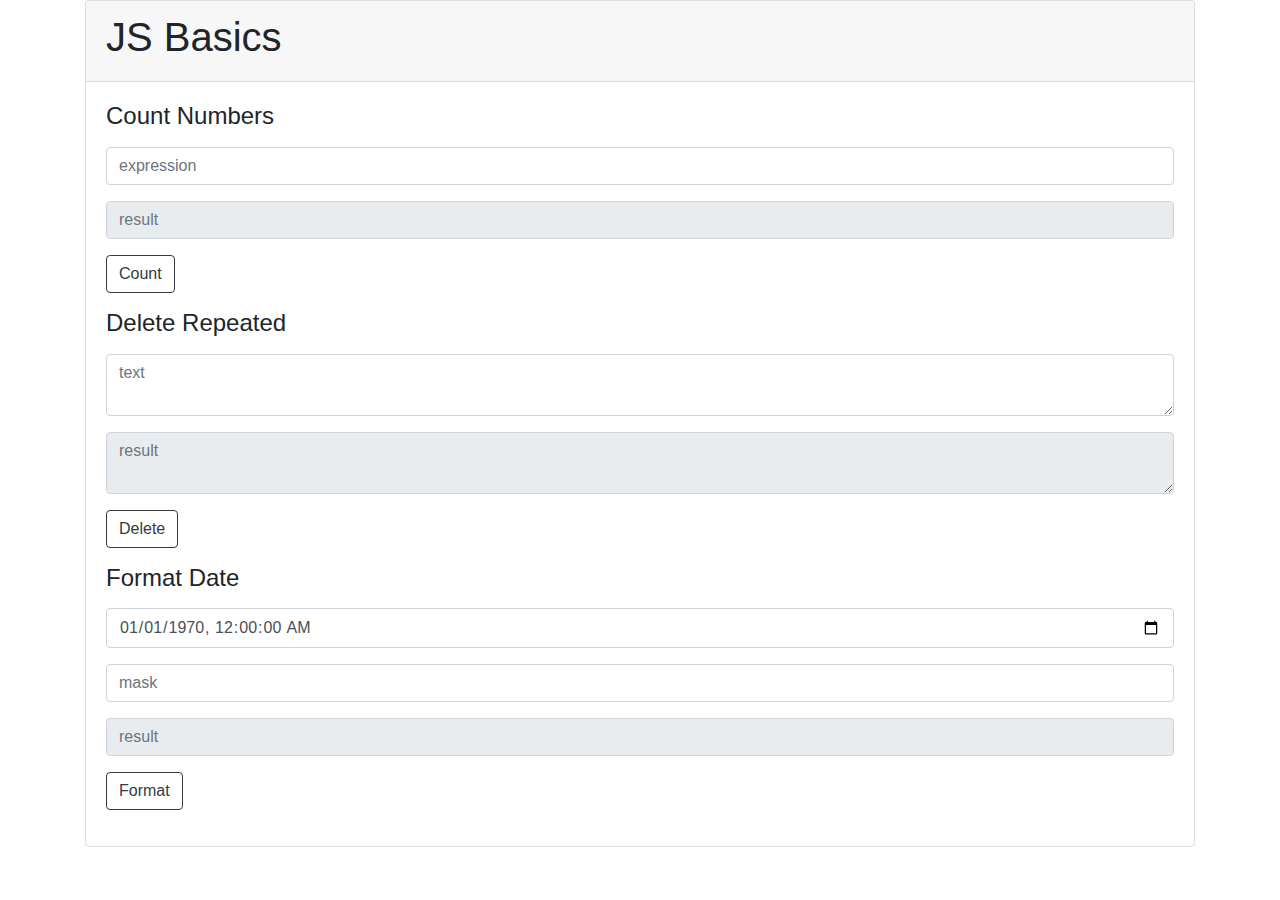
<file: FifthTask/index.html>
<!DOCTYPE html>
<html lang="en">
<head>
    <meta charset="UTF-8">

    <link rel="stylesheet" href="css/bootstrap.min.css">

    <title>JS task</title>
</head>
<body>
<div class="wrapper">
    <div class="content container">
        <div class="card">
            <div class="card-header">
                <h1>JS Basics</h1>
            </div>
            <div class="card-body">

                <form role="form">
                    <h4 class="mb-3">Count Numbers</h4>
                    <div class="form-group row">
                        <div class="col-12">
                            <input type="text" class="form-control" id="expression-input" placeholder="expression">
                        </div>
                    </div>
                    <div class="form-group row">
                        <div class="col-12">
                            <input type="text" class="form-control" id="expression-result" placeholder="result"
                                   readonly>
                        </div>
                    </div>
                    <div class="form-group">
                        <button type="button" class="btn btn-outline-dark" onclick="setExpressionResult()">Count
                        </button>
                    </div>
                </form>

                <form role="form">
                    <h4 class="mb-3">Delete Repeated</h4>
                    <div class="form-group row">
                        <div class="col-12">
                            <textarea type="text" class="form-control" id="text-input" placeholder="text"></textarea>
                        </div>
                    </div>
                    <div class="form-group row">
                        <div class="col-12">
                            <textarea type="text" class="form-control" id="delete-result" placeholder="result"
                                      readonly></textarea>
                        </div>
                    </div>
                    <div class="form-group">
                        <button type="button" class="btn btn-outline-dark" onclick="setDeleteResult()">Delete</button>
                    </div>
                </form>

                <form role="form">
                    <h4 class="mb-3">Format Date</h4>
                    <div class="form-group row">
                        <div class="col-12">
                            <input type="datetime-local" class="form-control" value="1970-01-01T00:00:00" step="1"
                                   id="datetime-local-input" title="date and time">
                        </div>
                    </div>
                    <div class="form-group row">
                        <div class="col-12">
                            <input type="text" class="form-control" id="mask-input" placeholder="mask">
                        </div>
                    </div>
                    <div class="form-group row">
                        <div class="col-12">
                            <input type="text" class="form-control" id="datetime-result" placeholder="result" readonly>
                        </div>
                    </div>
                    <div class="form-group">
                        <button type="button" class="btn btn-outline-dark" onclick="setFormatDateResult()">Format
                        </button>
                    </div>
                </form>
            </div>
        </div>
    </div>
</div>

<script src="js/parseExpression.js"></script>
<script src="js/deleteRepeatedSymbols.js"></script>
<script src="js/formatDate.js"></script>

<script src="https://code.jquery.com/jquery-3.3.1.slim.min.js"
        integrity="sha384-q8i/X+965DzO0rT7abK41JStQIAqVgRVzpbzo5smXKp4YfRvH+8abtTE1Pi6jizo" crossorigin="anonymous">
</script>
<script src="https://cdnjs.cloudflare.com/ajax/libs/popper.js/1.14.3/umd/popper.min.js"
        integrity="sha384-ZMP7rVo3mIykV+2+9J3UJ46jBk0WLaUAdn689aCwoqbBJiSnjAK/l8WvCWPIPm49" crossorigin="anonymous">
</script>
<script src="https://stackpath.bootstrapcdn.com/bootstrap/4.1.1/js/bootstrap.min.js"
        integrity="sha384-smHYKdLADwkXOn1EmN1qk/HfnUcbVRZyYmZ4qpPea6sjB/pTJ0euyQp0Mk8ck+5T" crossorigin="anonymous">
</script>
</body>
</html>
</file>
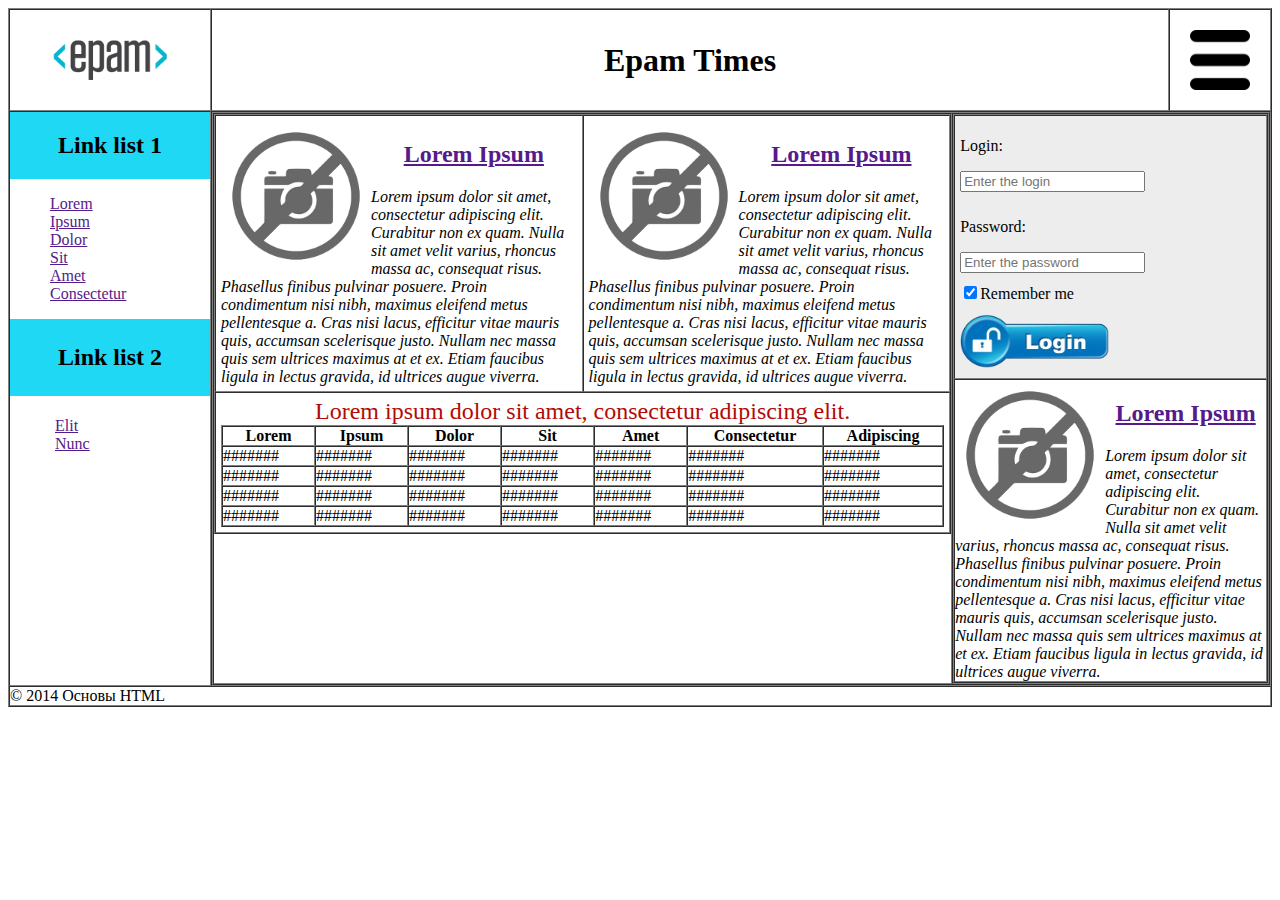
<file: FirstTask/index.html>
<!DOCTYPE html>
<html lang="en">
<head>
    <meta charset="UTF-8">
    <title>First Task</title>
</head>
<body>
<table border="1" width="100%" cellpadding="0" cellspacing="0">
    <!-- Top panel -->
    <tr>
        <td width="200">
            <a href="https://www.google.com" target="_blank">
                <img src="Resources/logo.png" width="200">
            </a>
        </td>
        <td>
            <h1 align="center">
                Epam Times
            </h1>
        </td>
        <td width="100" height="100">
            <p align="center">
                <img src="Resources/menu.png" height="60" align="center">
            </p>
        </td>
    </tr>

    <!-- Page -->
    <tr valign="top">
        <!-- Left panel -->
        <td>
            <table width="200" cellpadding="0" cellspacing="0">
                <tr>
                    <td bgcolor="#1fd8f4">
                        <h2 align="center">
                            Link list 1
                        </h2>
                    </td>
                </tr>
                <tr>
                    <td>
                        <dl>
                            <dd><a href="">Lorem</a></dd>
                            <dd><a href="">Ipsum</a></dd>
                            <dd><a href="">Dolor</a></dd>
                            <dd><a href="">Sit</a></dd>
                            <dd><a href="">Amet</a></dd>
                            <dd><a href="">Consectetur</a></dd>
                        </dl>
                    </td>
                </tr>
            </table>
            <table width="200" cellpadding="5" cellspacing="0">
                <tr>
                    <td bgcolor="#1fd8f4">
                        <h2 align="center">
                            Link list 2
                        </h2>
                    </td>
                </tr>
                <tr>
                    <td>
                        <dl>
                            <dd><a href="">Elit</a></dd>
                            <dd><a href="">Nunc</a></dd>
                        </dl>
                    </td>
                </tr>
            </table>
        </td>

        <!-- Center and right blocks -->
        <td colspan="2" height="100%">
            <table border="1" cellpadding="0" cellspacing="0" width="100%">
                <tr>
                    <!-- Center-->
                    <td valign="top" width="70%">
                        <table border="1" cellpadding="5" cellspacing="0" width="100%">
                            <tr>
                                <!-- Center left text-->
                                <td width="50%">
                                    <img src="Resources/no_image.png" width="150" align="left">
                                    <h2 align="center">
                                        <a href="">Lorem Ipsum</a>
                                    </h2>
                                    <i><font face = "Comic sans MS">
                                        Lorem ipsum dolor sit amet, consectetur adipiscing elit. Curabitur non ex
                                        quam. Nulla sit amet velit varius, rhoncus massa ac, consequat risus.
                                        Phasellus finibus pulvinar posuere. Proin condimentum nisi nibh,
                                        maximus eleifend metus pellentesque a. Cras nisi lacus, efficitur
                                        vitae mauris quis, accumsan scelerisque justo. Nullam nec massa quis
                                        sem ultrices maximus at et ex. Etiam faucibus ligula in lectus gravida,
                                        id ultrices augue viverra.
                                    </font>
                                    </i>
                                </td>
                                <!-- Center right text-->
                                <td width="50%">
                                    <img src="Resources/no_image.png" width="150" align="left">
                                    <h2 align="center">
                                        <a href="">Lorem Ipsum</a>
                                    </h2>
                                    <i><font face = "Comic sans MS">
                                        Lorem ipsum dolor sit amet, consectetur adipiscing elit. Curabitur non ex
                                        quam. Nulla sit amet velit varius, rhoncus massa ac, consequat risus.
                                        Phasellus finibus pulvinar posuere. Proin condimentum nisi nibh,
                                        maximus eleifend metus pellentesque a. Cras nisi lacus, efficitur
                                        vitae mauris quis, accumsan scelerisque justo. Nullam nec massa quis
                                        sem ultrices maximus at et ex. Etiam faucibus ligula in lectus gravida,
                                        id ultrices augue viverra.
                                    </font>
                                    </i>
                                </td>
                            </tr>
                            <!-- Table-->
                            <tr>
                                <td colspan="2" valign="center">
                                    <table border="1" cellpadding="0" cellspacing="0" width="100%">
                                        <caption align="top">
                                            <font color="#b30a05" size="5">Lorem ipsum dolor sit amet, consectetur adipiscing elit.</font>
                                        </caption>
                                        <thead>
                                        <tr>
                                            <th><b>Lorem</b></th>
                                            <th><b>Ipsum</b></th>
                                            <th><b>Dolor</b></th>
                                            <th><b>Sit</b></th>
                                            <th><b>Amet</b></th>
                                            <th><b>Consectetur</b></th>
                                            <th><b>Adipiscing</b></th>
                                        </tr>
                                        </thead>
                                        <tr>
                                            <td>#######</td>
                                            <td>#######</td>
                                            <td>#######</td>
                                            <td>#######</td>
                                            <td>#######</td>
                                            <td>#######</td>
                                            <td>#######</td>
                                        </tr>
                                        <tr>
                                            <td>#######</td>
                                            <td>#######</td>
                                            <td>#######</td>
                                            <td>#######</td>
                                            <td>#######</td>
                                            <td>#######</td>
                                            <td>#######</td>
                                        </tr>
                                        <tr>
                                            <td>#######</td>
                                            <td>#######</td>
                                            <td>#######</td>
                                            <td>#######</td>
                                            <td>#######</td>
                                            <td>#######</td>
                                            <td>#######</td>
                                        </tr>
                                        <tr>
                                            <td>#######</td>
                                            <td>#######</td>
                                            <td>#######</td>
                                            <td>#######</td>
                                            <td>#######</td>
                                            <td>#######</td>
                                            <td>#######</td>
                                        </tr>
                                    </table>
                                </td>
                            </tr>
                        </table>
                    </td>
                    <!-- Right-->
                    <td width="30%">
                        <table border="1" cellspacing="0" cellpadding="0" width="100%">
                            <!-- Login box -->
                            <tr>
                                <td bgcolor="#ededed">
                                    <form>
                                        <table width="100%" cellspacing="0" cellpadding="5">
                                            <tr>
                                                <td>
                                                    <p>Login:</p>
                                                    <input type="text" placeholder="Enter the login" name="login" required>
                                                </td>
                                            </tr>
                                            <tr>
                                                <td>
                                                    <p>Password:</p>
                                                    <input type="password" placeholder="Enter the password" name="password" required>
                                                </td>
                                            </tr>
                                            <tr>
                                                <td>
                                                    <label>
                                                        <input type="checkbox" checked="checked" name="remember">Remember me
                                                    </label>
                                                </td>
                                            </tr>
                                            <tr>
                                                <td>
                                                    <input type="image" src="Resources/button.png" width="150">
                                                </td>
                                            </tr>
                                        </table>
                                    </form>
                                </td>
                            </tr>
                            <!-- Text-->
                            <tr valign="top">
                                <td width="50%">
                                    <img src="Resources/no_image.png" width="150" align="left">
                                    <h2 align="center">
                                        <a href="">Lorem Ipsum</a>
                                    </h2>
                                    <i><font face = "Comic sans MS">
                                        Lorem ipsum dolor sit amet, consectetur adipiscing elit. Curabitur non ex
                                        quam. Nulla sit amet velit varius, rhoncus massa ac, consequat risus.
                                        Phasellus finibus pulvinar posuere. Proin condimentum nisi nibh,
                                        maximus eleifend metus pellentesque a. Cras nisi lacus, efficitur
                                        vitae mauris quis, accumsan scelerisque justo. Nullam nec massa quis
                                        sem ultrices maximus at et ex. Etiam faucibus ligula in lectus gravida,
                                        id ultrices augue viverra.
                                    </font>
                                    </i>
                                </td>
                            </tr>
                        </table>
                    </td>
                </tr>
            </table>
        </td>

    </tr>
    <tr>
        <td height="1" colspan="3">
            © 2014 Основы HTML
        </td>
    </tr>
</table>
</body>
</html>
</file>
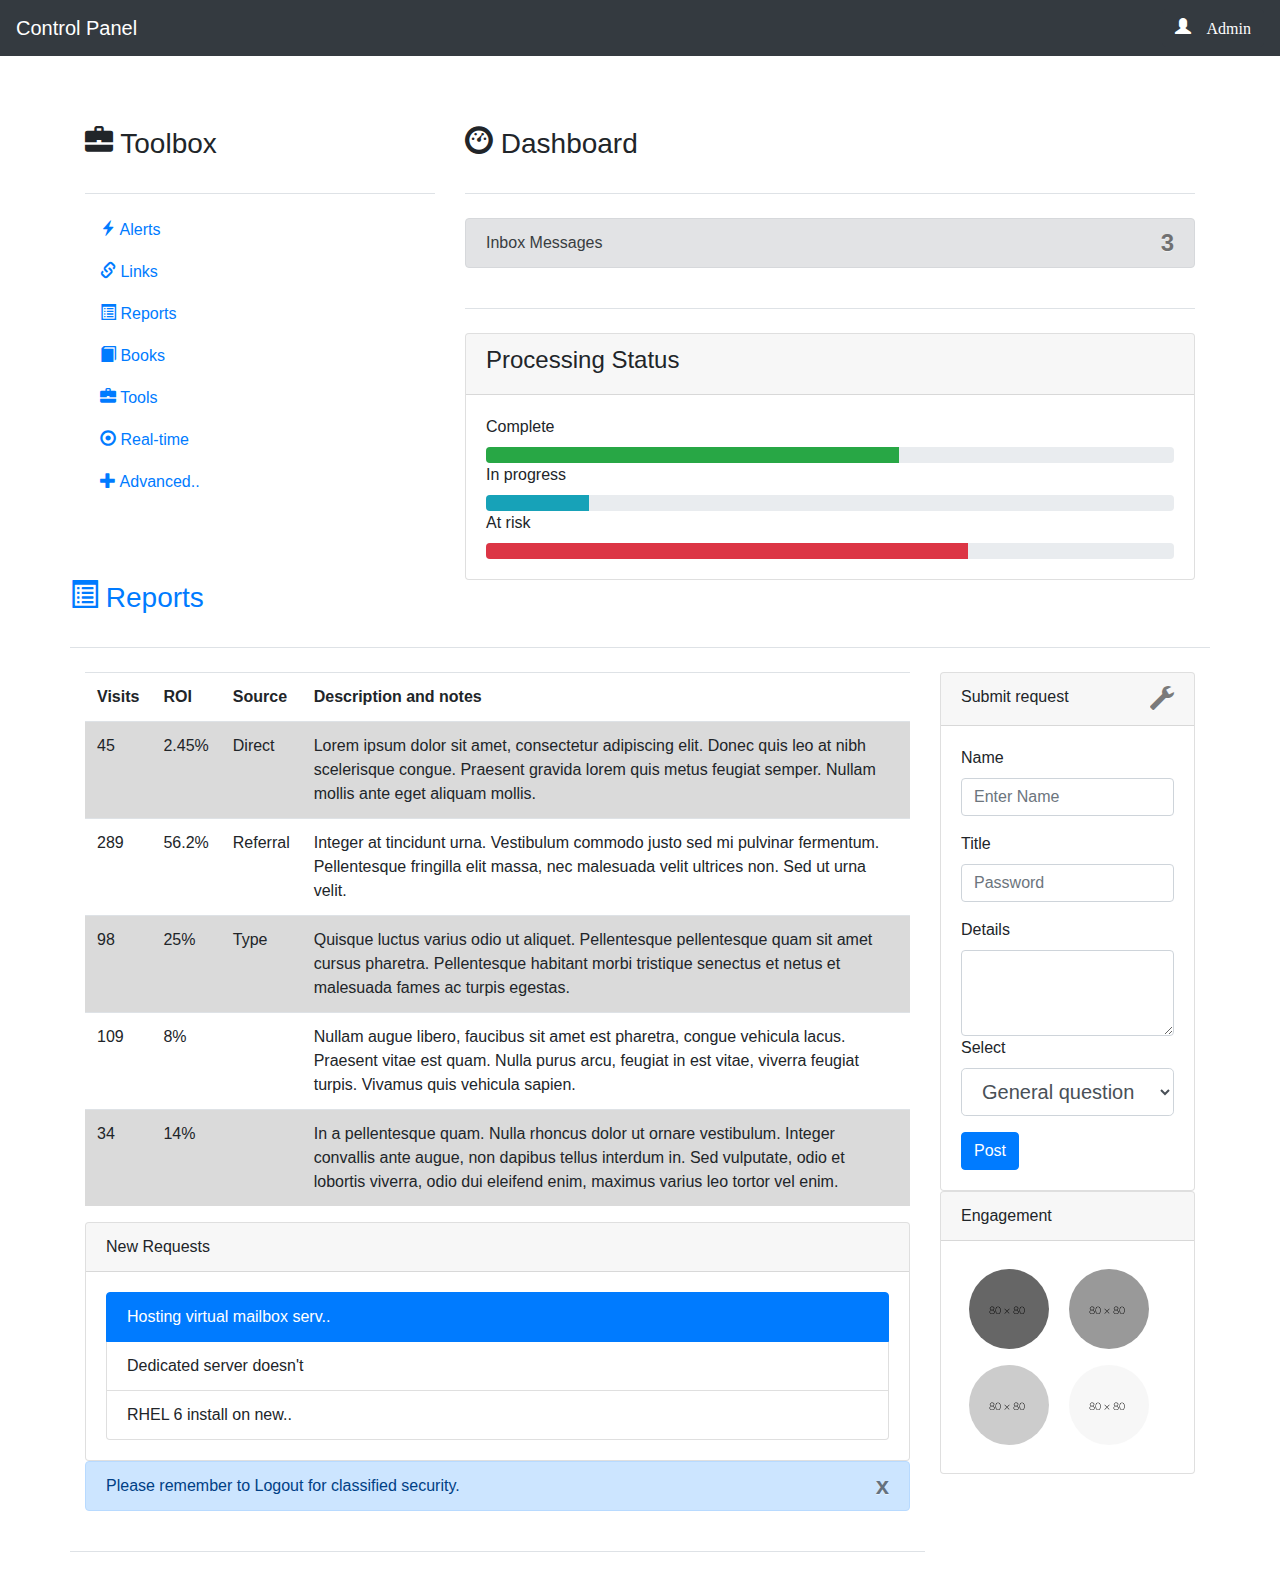
<file: FourthTask/index.html>
<!doctype html>
<html lang="en">
<head>
    <meta charset="utf-8">
    <meta name="viewport" content="width=device-width, initial-scale=1, shrink-to-fit=no">

    <link rel="stylesheet" href="https://stackpath.bootstrapcdn.com/bootstrap/4.1.1/css/bootstrap.min.css"
          integrity="sha384-WskhaSGFgHYWDcbwN70/dfYBj47jz9qbsMId/iRN3ewGhXQFZCSftd1LZCfmhktB" crossorigin="anonymous">
    <link rel="stylesheet" href="bootstrap4-glyphicons/css/bootstrap-glyphicons.min.css"/>
    <link rel="stylesheet" href="css/bootstrap.min.css">
    <link rel="stylesheet" href="css/normalize.css">
    <link rel="stylesheet" href="css/styles.css">

    <title>Fourth task</title>
</head>
<body>
<div class="wrapper">
    <div class="navbar navbar-expand navbar-dark navbar-fixed-top bg-dark">
        <div class="navbar-brand">Control Panel</div>
        <div class="navbar-collapse"></div>
        <div class="dropdown">
            <button class="btn btn-dark dropdown" type="button" id="dropdownMenuButton"
                    data-toggle="dropdown"
                    aria-haspopup="true" aria-expanded="false">
                <span class="glyphicon glyphicon-user" aria-hidden="true"> Admin</span>
            </button>
            <div class="dropdown-menu" aria-labelledby="dropdownMenuButton">
                <a class="dropdown-item" href="#">My Profile</a>
                <a class="dropdown-item"><span class="glyphicon glyphicon-lock" aria-hidden="true"></span> Logout</a>
            </div>
        </div>
    </div>
    <div class="content container">
        <div class="toolbox-dashboard row">
            <div class="col-12 col-md-4 col-lg-4 toolbox">
                <div class="block-header border-bottom mb-4 pb-4">
                    <h3><span class="glyphicon glyphicon-briefcase" aria-hidden="true"></span> Toolbox</h3>
                </div>
                <ul class="list-unstyled container">
                    <li><a href="#"><span class="glyphicon glyphicon-flash mb-4" aria-hidden="true"></span> Alerts</a>
                    </li>
                    <li><a href="#"><span class="glyphicon glyphicon-link mb-4" aria-hidden="true"></span> Links</a>
                    </li>
                    <li><a href="#"><span class="glyphicon glyphicon-list-alt mb-4" aria-hidden="true"></span> Reports</a>
                    </li>
                    <li><a href="#"><span class="glyphicon glyphicon-book mb-4" aria-hidden="true"></span> Books</a>
                    </li>
                    <li><a href="#"><span class="glyphicon glyphicon-briefcase mb-4" aria-hidden="true"></span> Tools</a></li>
                    <li><a href="#"><span class="glyphicon glyphicon-record mb-4" aria-hidden="true"></span>
                        Real-time</a></li>
                    <li><a href="#"><span class="glyphicon glyphicon-plus mb-4" aria-hidden="true"></span>
                        Advanced..</a></li>
                </ul>
            </div>
            <div class="col-12 col-md-8 col-lg-8 dashboard">
                <div class="border-bottom mb-4 pb-4 block-header">
                    <h3><span class="glyphicon glyphicon-dashboard" aria-hidden="true"></span> Dashboard</h3>
                </div>
                <div class="border-bottom mb-4 pb-4 dashboard-alert">
                    <div class="alert alert-secondary" role="alert">Inbox Messages
                        <button type="button" class="close" data-dismiss="alert" aria-label="Close">
                            <span aria-hidden="true">3</span>
                        </button>
                    </div>
                </div>
                <div class="card">
                    <div class="card-header"><h4>Processing Status</h4></div>
                    <div class="card-body">
                        <label>Complete</label>
                        <div class="progress">
                            <div class="progress-bar bg-success" role="progressbar" style="width: 60%"
                                 aria-valuenow="60"
                                 aria-valuemin="0" aria-valuemax="100">
                            </div>
                        </div>
                        <label>In progress</label>
                        <div class="progress">
                            <div class="progress-bar bg-info" role="progressbar" style="width: 15%" aria-valuenow="30"
                                 aria-valuemin="0" aria-valuemax="100">
                            </div>
                        </div>
                        <label>At risk</label>
                        <div class="progress">
                            <div class="progress-bar bg-danger" role="progressbar" style="width: 70%" aria-valuenow="10"
                                 aria-valuemin="0" aria-valuemax="100">
                            </div>
                        </div>
                    </div>
                </div>
            </div>
        </div>
        <div class="border-bottom mb-4 pb-4 reports-header row">
            <h3 class="col-xs-12">
                <a href=""><span class="glyphicon glyphicon-list-alt" aria-hidden="true"></span> Reports</a>
            </h3>
        </div>
        <div class="row">
            <div class="col-lg-9 reports-block border-bottom mb-4 pb-4">
                <table class="table">
                    <thead class="font-weight-bold">
                    <tr>
                        <td>Visits</td>
                        <td>ROI</td>
                        <td>Source</td>
                        <td>Description and notes</td>
                    </tr>
                    </thead>
                    <tr class="table-active">
                        <td>45</td>
                        <td>2.45%</td>
                        <td>Direct</td>
                        <td>
                            Lorem ipsum dolor sit amet, consectetur adipiscing elit. Donec quis leo at nibh scelerisque
                            congue.
                            Praesent gravida lorem quis metus feugiat semper. Nullam mollis ante eget aliquam mollis.
                        </td>
                    </tr>
                    <tr>
                        <td>289</td>
                        <td>56.2%</td>
                        <td>Referral</td>
                        <td>
                            Integer at tincidunt urna. Vestibulum commodo justo sed mi pulvinar fermentum. Pellentesque
                            fringilla
                            elit massa, nec malesuada velit ultrices non. Sed ut urna velit.
                        </td>
                    </tr>
                    <tr class="table-active">
                        <td>98</td>
                        <td>25%</td>
                        <td>Type</td>
                        <td>
                            Quisque luctus varius odio ut aliquet. Pellentesque pellentesque quam sit amet cursus
                            pharetra.
                            Pellentesque habitant morbi tristique senectus et netus et malesuada fames ac turpis
                            egestas.
                        </td>
                    </tr>
                    <tr>
                        <td>109</td>
                        <td>8%</td>
                        <td></td>
                        <td>
                            Nullam augue libero, faucibus sit amet est pharetra, congue vehicula lacus. Praesent vitae
                            est quam.
                            Nulla purus arcu, feugiat in est vitae, viverra feugiat turpis. Vivamus quis vehicula
                            sapien.
                        </td>
                    </tr>
                    <tr class="table-active">
                        <td>34</td>
                        <td>14%</td>
                        <td></td>
                        <td>
                            In a pellentesque quam. Nulla rhoncus dolor ut ornare vestibulum. Integer convallis ante
                            augue,
                            non dapibus tellus interdum in. Sed vulputate, odio et lobortis viverra, odio dui eleifend
                            enim,
                            maximus varius leo tortor vel enim.
                        </td>
                    </tr>
                </table>
                <div class="card">
                    <div class="card-header">New Requests
                    </div>
                    <div class="card-body">
                        <ul class="list-group">
                            <li class="list-group-item active">Hosting virtual mailbox serv..</li>
                            <li class="list-group-item">Dedicated server doesn't</li>
                            <li class="list-group-item">RHEL 6 install on new..</li>
                        </ul>
                    </div>
                </div>
                <div class="alert alert-primary" role="alert">Please remember to Logout for classified security.
                    <button type="button" class="close" data-dismiss="alert" aria-label="Close">
                        <span aria-hidden="true">x</span>
                    </button>
                </div>
            </div>
            <div class="col-lg-3">
                <div class="card">
                    <div class="card-header">Submit request
                        <button type="button" class="close" data-dismiss="alert" aria-label="Close">
                            <span class="glyphicon glyphicon-wrench" aria-hidden="true"></span>
                        </button>
                    </div>
                    <div class="card-body">
                        <form>
                            <div class="form-group">
                                <label for="inputName">Name</label>
                                <input type="text" class="form-control" id="inputName" placeholder="Enter Name">
                            </div>
                            <div class="form-group">
                                <label for="inputPassword">Title</label>
                                <input type="password" class="form-control" id="inputPassword" placeholder="Password">
                            </div>
                            <div>
                                <label for="details">Details</label>
                                <textarea class="form-control" rows="3" id="details"></textarea>
                            </div>
                            <div class="form-group">
                                <label for="inputSelect">Select</label>
                                <select class="form-control form-control-lg" id="inputSelect">
                                    <option value="" disabled selected>General question</option>
                                    <option>1</option>
                                    <option>2</option>
                                    <option>3</option>
                                </select>
                            </div>
                            <button type="submit" class="btn btn-primary">Post</button>
                        </form>
                    </div>
                </div>
                <div class="card">
                    <div class="card-header">Engagement</div>
                    <div class="card-body d-inline mx-auto">
                        <img src="resources/1.png" class="rounded-circle p-2" alt="first engagement">
                        <img src="resources/2.png" class="rounded-circle p-2" alt="second engagement">
                        <img src="resources/3.png" class="rounded-circle p-2" alt="third engagement">
                        <img src="resources/4.png" class="rounded-circle p-2" alt="fourth engagement">
                    </div>
                </div>
            </div>
        </div>
    </div>
</div>

<script src="https://code.jquery.com/jquery-3.3.1.slim.min.js"
        integrity="sha384-q8i/X+965DzO0rT7abK41JStQIAqVgRVzpbzo5smXKp4YfRvH+8abtTE1Pi6jizo" crossorigin="anonymous">
</script>
<script src="https://cdnjs.cloudflare.com/ajax/libs/popper.js/1.14.3/umd/popper.min.js"
        integrity="sha384-ZMP7rVo3mIykV+2+9J3UJ46jBk0WLaUAdn689aCwoqbBJiSnjAK/l8WvCWPIPm49" crossorigin="anonymous">
</script>
<script src="https://stackpath.bootstrapcdn.com/bootstrap/4.1.1/js/bootstrap.min.js"
        integrity="sha384-smHYKdLADwkXOn1EmN1qk/HfnUcbVRZyYmZ4qpPea6sjB/pTJ0euyQp0Mk8ck+5T" crossorigin="anonymous">
</script>
</body>
</html>
</file>
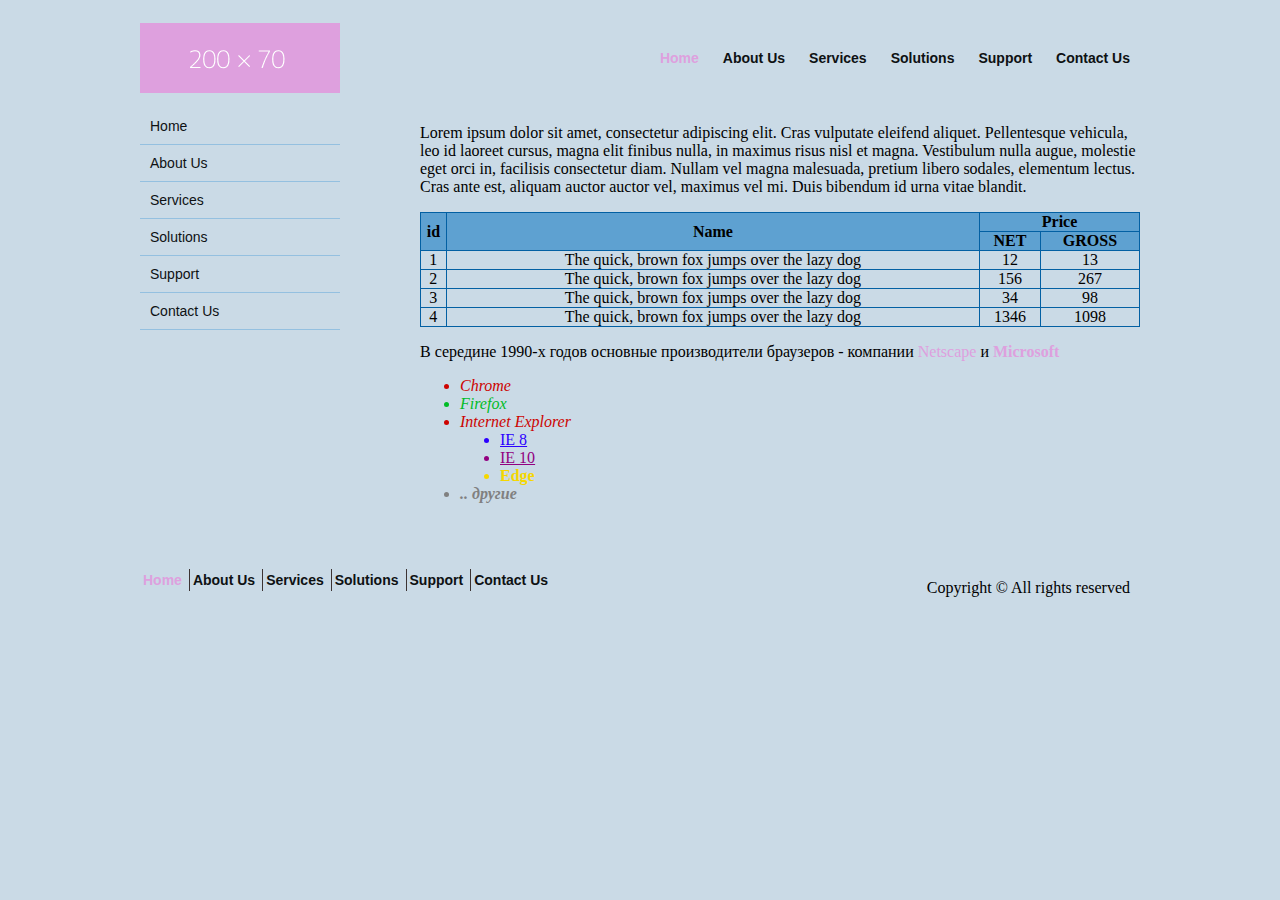
<file: SecondTask/index.html>
<!DOCTYPE html>
<html lang="en">
<head>
  <meta charset="UTF-8">
  <title>Second Task</title>
  <link rel="stylesheet" href="css/styles.css" type="text/css"/>
</head>
<body>
<div id="wrapper">
  <header>
    <div class="logo">
      <a href="https://www.google.com" target="_blank">
      <img src="Resources/logo.PNG"/>
      </a>
    </div>
    <nav>
      <ul class="top-menu">
        <li class="active"><a href="">Home</a></li>
        <li><a href="">About Us</a></li>
        <li><a href="">Services</a></li>
        <li><a href="">Solutions</a></li>
        <li><a href="">Support</a></li>
        <li><a href="">Contact Us</a></li>
      </ul>
    </nav>
  </header>
  <aside>
    <nav>
      <ul class="aside-menu">
        <li><a href="">Home</a></li>
        <li><a href="">About Us</a></li>
        <li><a href="">Services</a></li>
        <li><a href="">Solutions</a></li>
        <li><a href="">Support</a></li>
        <li><a href="">Contact Us</a></li>
      </ul>
    </nav>
  </aside>
  <section>
    <div class="content">
      <p>
        Lorem ipsum dolor sit amet, consectetur adipiscing elit. Cras vulputate eleifend aliquet. Pellentesque
        vehicula,
        leo id laoreet cursus, magna elit finibus nulla, in maximus risus nisl et magna. Vestibulum nulla augue,
        molestie eget orci in, facilisis consectetur diam. Nullam vel magna malesuada, pretium libero sodales,
        elementum
        lectus. Cras ante est, aliquam auctor auctor vel, maximus vel mi. Duis bibendum id urna vitae blandit.
      </p>
      <table class="table" cellpadding="0" cellspacing="0" border="1">
        <tr>
          <th rowspan="2">id</th>
          <th rowspan="2">Name</th>
          <th colspan="2">Price</th>
        </tr>
        <tr>
          <th>NET</th>
          <th>GROSS</th>
        </tr>
        <tr>
          <td>1</td>
          <td>The quick, brown fox jumps over the lazy dog</td>
          <td>12</td>
          <td>13</td>
        </tr>
        <tr>
          <td>2</td>
          <td>The quick, brown fox jumps over the lazy dog</td>
          <td>156</td>
          <td>267</td>
        </tr>
        <tr>
          <td>3</td>
          <td>The quick, brown fox jumps over the lazy dog</td>
          <td>34</td>
          <td>98</td>
        </tr>
        <tr>
          <td>4</td>
          <td>The quick, brown fox jumps over the lazy dog</td>
          <td>1346</td>
          <td>1098</td>
        </tr>
      </table>
      <p>В середине 1990-х годов основные производители браузеров - компании
        <a href="https://ru.wikipedia.org/wiki/Netscape_Communications" target="_blank">Netscape</a> и
        <a href="https://www.microsoft.com/ru-ru/" target="_blank">Microsoft</a>
      </p>

      <ul class="browsers">
        <li>Chrome</li>
        <li>Firefox</li>
        <li>Internet Explorer</li>
          <ul>
            <li>IE 8</li>
            <li>IE 10</li>
            <li>Edge</li>
          </ul>
        <li>.. другие</li>
      </ul>
    </div>
  </section>
  <footer>
    <nav>
      <ul class="footer-menu">
        <li class="active"><a href="">Home</a></li>
        <li><a href="">About Us</a></li>
        <li><a href="">Services</a></li>
        <li><a href="">Solutions</a></li>
        <li><a href="">Support</a></li>
        <li><a href="">Contact Us</a></li>
        <p class="copyright">Copyright © All rights reserved</p>
      </ul>
    </nav>
  </footer>
</div>
</body>
</html>
</file>
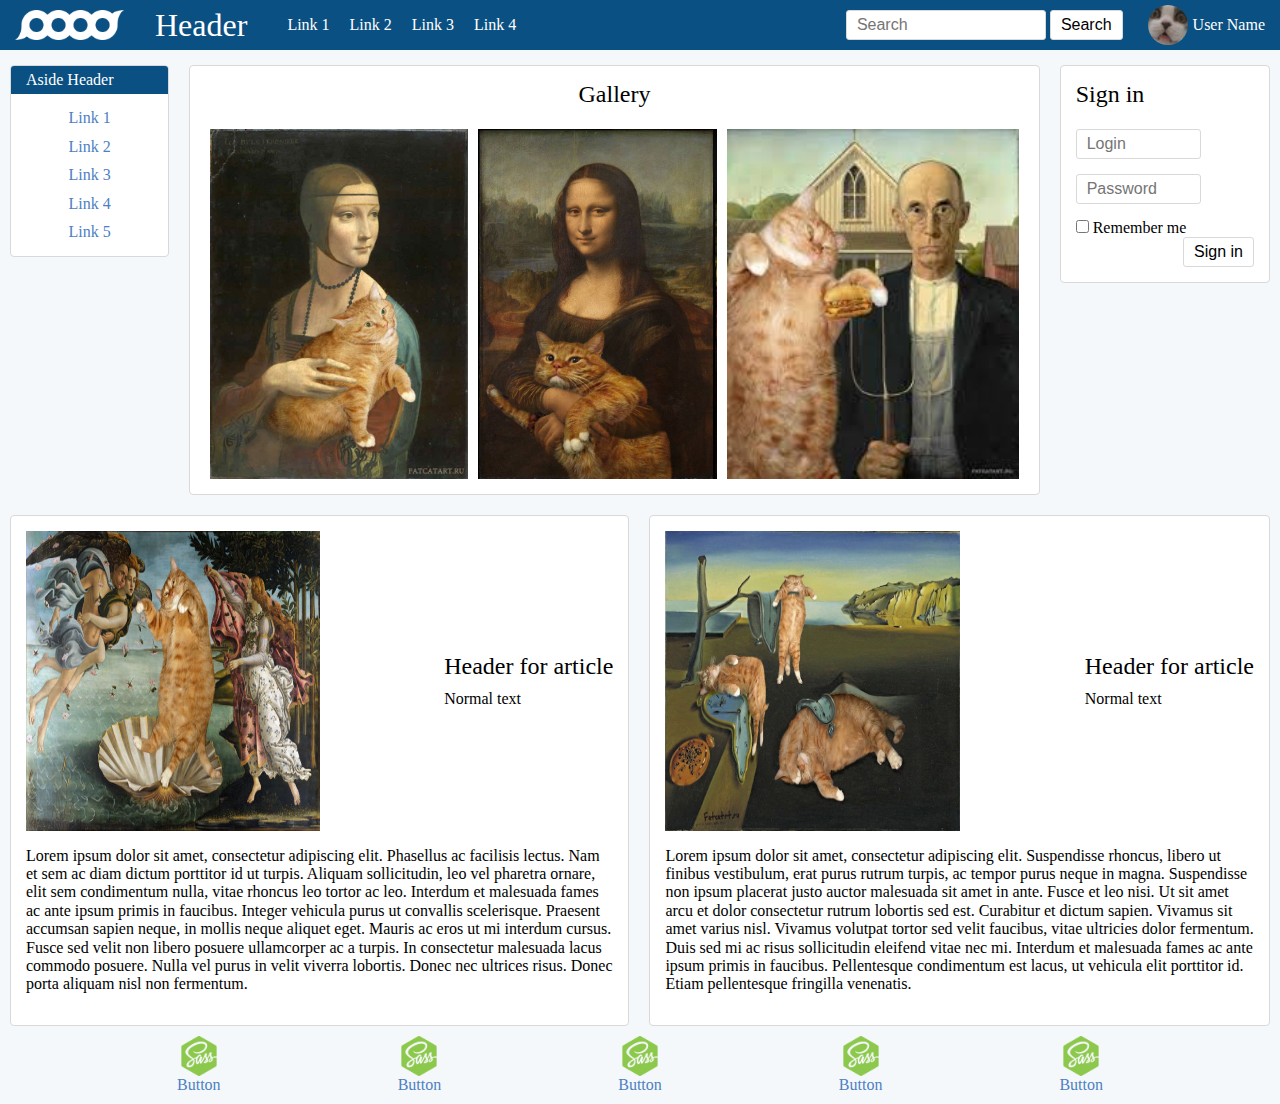
<file: ThirdTask/index.html>
<!DOCTYPE html>
<html>
<head>
    <meta charset="UTF-8">
    <meta name="viewport" content="initial-scale=1, maximum-scale=1">

    <title>Third task</title>

    <link rel="stylesheet" href="css/normalize.css">
    <link rel="stylesheet" href="css/main.css">
    <link rel="stylesheet" href="css/responsive.css">
</head>
<body>

<div class="page-container">
    <header class="header">
        <div class="header-bar">
            <div class="logo-container">
                <img src="resources/brand-white.png" alt="Logo" class="logo">
            </div>
            <h1 class="title">
                Header
            </h1>
            <nav class="nav-container hide-on-tablet">
                <ul class="horizontal bold nav">
                    <li class="nav-item"><a href="#">Link 1</a></li>
                    <li class="nav-item"><a href="#">Link 2</a></li>
                    <li class="nav-item"><a href="#">Link 3</a></li>
                    <li class="nav-item"><a href="#">Link 4</a></li>
                </ul>
            </nav>
        </div>

        <div class="header-bar">
            <div class="search-bar hide-on-mobile">
                <form>
                    <input type="search" placeholder="Search" class="search-input">
                    <button type="submit" class="search-submit">Search</button>
                </form>
            </div>
            <div class="search-bar hidden show-on-mobile">
                <button type="button">Button</button>
            </div>
            <div class="profile-bar hide-on-mobile">
                <img src="resources/lirikN.jpg" alt="avatar" class="round avatar">
                <span class="login">User Name</span>
            </div>
        </div>
    </header>

    <main class="main-container">
        <div class="search-bar hidden show-on-tablet">
            <input type="search" placeholder="Search">
        </div>

        <section class="intro">
            <aside class="content-block hide-on-tablet">
                <div class="title">Aside Header</div>

                <div class="nav-container text-center">
                    <ul class="nav">
                        <li class="nav-item"><a href="#">Link 1</a></li>
                        <li class="nav-item"><a href="#">Link 2</a></li>
                        <li class="nav-item"><a href="#">Link 3</a></li>
                        <li class="nav-item"><a href="#">Link 4</a></li>
                        <li class="nav-item"><a href="#">Link 5</a></li>
                    </ul>
                </div>
            </aside>

            <div class="content-block gallery">
                <h2 class="text-center title">Gallery</h2>

                <div class="gallery-images">
                    <img src="resources/1.jpg" alt="Gallery img" class="gallery-img">
                    <img src="resources/2.jpg" alt="Gallery img" class="gallery-img">
                    <img src="resources/3.jpg" alt="Gallery img" class="gallery-img">
                </div>
            </div>

            <div class="content-block sign-in">
                <h2 class="title">Sign in</h2>

                <form class="sign-in-form">
                    <input type="text" placeholder="Login" class="input">
                    <input type="password" placeholder="Password" class="input">

                    <label>
                        <input type="checkbox"> Remember me
                    </label>

                    <div class="text-right">
                        <button type="submit">Sign in</button>
                    </div>
                </form>
            </div>
        </section>

        <section class="articles-container">
            <article class="content-block article">
                <div class="article-top">
                    <img src="resources/o-cat.jpg" alt="o-cat" class="img">
                    <div class="title-container">
                        <h2 class="title">Header for article</h2>
                        <span class="subtitle hide-on-mobile">Normal text</span>
                    </div>
                </div>

                <p class="article-text">
                    Lorem ipsum dolor sit amet, consectetur adipiscing elit. Phasellus ac facilisis lectus. Nam et sem
                    ac diam dictum porttitor id ut turpis. Aliquam sollicitudin, leo vel pharetra ornare, elit sem
                    condimentum nulla, vitae rhoncus leo tortor ac leo. Interdum et malesuada fames ac ante ipsum primis
                    in faucibus. Integer vehicula purus ut convallis scelerisque. Praesent accumsan sapien neque, in
                    mollis neque aliquet eget. Mauris ac eros ut mi interdum cursus. Fusce sed velit non libero posuere
                    ullamcorper ac a turpis. In consectetur malesuada lacus commodo posuere. Nulla vel purus in velit
                    viverra lobortis. Donec nec ultrices risus. Donec porta aliquam nisl non fermentum.
                </p>
            </article>

            <article class="content-block article">
                <div class="article-top">
                    <img src="resources/my-ginger-cat.jpg" alt="my-ginger-cat" class="img">
                    <div class="title-container">
                        <h2 class="title">Header for article</h2>
                        <span class="subtitle hide-on-mobile">Normal text</span>
                    </div>
                </div>

                <p class="article-text">
                    Lorem ipsum dolor sit amet, consectetur adipiscing elit. Suspendisse rhoncus, libero ut finibus
                    vestibulum, erat purus rutrum turpis, ac tempor purus neque in magna. Suspendisse non ipsum placerat
                    justo auctor malesuada sit amet in ante. Fusce et leo nisi. Ut sit amet arcu et dolor consectetur
                    rutrum lobortis sed est. Curabitur et dictum sapien. Vivamus sit amet varius nisl. Vivamus volutpat
                    tortor sed velit faucibus, vitae ultricies dolor fermentum. Duis sed mi ac risus sollicitudin
                    eleifend vitae nec mi. Interdum et malesuada fames ac ante ipsum primis in faucibus. Pellentesque
                    condimentum est lacus, ut vehicula elit porttitor id. Etiam pellentesque fringilla venenatis.
                </p>
            </article>
        </section>
    </main>

    <footer class="footer">
        <div class="footer-btn">
            <img src="resources/node-sass.png" alt="sass">
            <span>Button</span>
        </div>
        <div class="footer-btn">
            <img src="resources/node-sass.png" alt="sass">
            <span>Button</span>
        </div>
        <div class="footer-btn">
            <img src="resources/node-sass.png" alt="sass">
            <span>Button</span>
        </div>
        <div class="footer-btn">
            <img src="resources/node-sass.png" alt="sass">
            <span>Button</span>
        </div>
        <div class="footer-btn">
            <img src="resources/node-sass.png" alt="sass">
            <span>Button</span>
        </div>
    </footer>
</div>

</body>
</html>
</file>
<file: FourthTask/css/styles.css>
.content {
  padding-top: 70px;
}
</file>
<file: SecondTask/css/styles.css>
#wrapper {
    max-width: 1000px;
    margin: auto;
}

a {
    color: #dea0de;
    text-decoration: none;
}

a[href *= "microsoft"] {
    font-weight: bold;
}

body {
    background: #cadae6;
}

header {
    height: 100px;
    display: flex;
    justify-content: space-between;
    align-items: center;
}

nav ul {
    margin: 0;
    padding: 0;
}

nav li {
    font: 14px 'Oswald', sans-serif;
}

aside {
    float: left;
    width: 200px;
}

section {
    margin-left: 280px;
    padding-bottom: 50px;
}

.logo {
    height: 70px;
    width: 200px;
}

li {
    transition: .2s;
}

.top-menu li a {
    color: #0e1113;
    font-weight: bold;
}

.top-menu li {
    display: inline-block;
    padding: 10px;
}

.top-menu li.active a {
    color: #dea0de;
}

.aside-menu {
    width: 200px;
}

.aside-menu li {
    font-weight: 300;
    list-style-type: none;
    border-bottom: 1px solid #94c0e0;
    padding: 10px;
}

.aside-menu li a {
    width: 100%;
    height: 100%;
    color: #0e1113;
    display: inline-block;
}

.aside-menu li:hover {
    background: #94c0e0;
}

.footer-menu li {
    display: inline-block;
    list-style-type: none;
    border-left: 1px solid #3c3333;
    padding: 3px;
}

.footer-menu li:first-child {
    border: none;
}

.footer-menu li a {
    color: #0e1113;
    font-weight: bold;
}

.footer-menu li.active a {
    color: #dea0de;
}

.copyright {
    float: right;
    margin: auto;
    padding: 10px;
}

.table {
    border-collapse: collapse;
    border-color: #0360a3;
    width: 100%;
}

.table th {
    background-color: #5ea1d1;
}

.table td {
    text-align: center;
}

ul.browsers li:nth-child(odd) {
    list-style-type: disc;
    color: #cd0300;
    font-style: italic;
}

ul.browsers li:nth-child(even) {
    list-style-type: disc;
    color: #00bc26;
    font-style: italic;
}

ul.browsers li:last-child {
    list-style-type: disc;
    color: #808080;
    font-style: italic;
    font-weight: bold;
}

ul.browsers ul li:first-child {
    color: #2c00ff;
    font-style: normal;
    text-decoration: underline;
}

ul.browsers ul li:nth-child(2) {
    color: #920080;
    font-style: normal;
    text-decoration: underline;
}

ul.browsers ul li:last-child {
    color: #f5d700;
    font-style: normal;
}
</file>
<file: ThirdTask/css/main.css>
* {
    box-sizing: border-box;
}

body {
    background: #f5f8fa;
    font-family: "Times New Roman", serif;
    font-size: 16px;
    font-weight: 100;
}

h1, h2, h3, h4, h5, h6 {
    margin: 0;
    padding: 0;
}

input:not([type="checkbox"]):not([type="radio"]), button {
    height: 30px;
    padding: 0 10px;
    border: 1px solid #d9d9d9;
    border-radius: 3px;
    background: #fff;
    font-family: Helvetica, Arial, sans-serif;
    outline: none;
    transition: .2s;
}

button {
    cursor: pointer;
}

input:focus {
    border-color: #b6d0ff;
}

.hidden {
    display: none;
}

.round {
    border-radius: 50%;
}

.text-center {
    text-align: center;
}

.text-right {
    text-align: right;
}

.nav {
    list-style: none;
    margin: 0;
    padding: 0;
}

.nav.horizontal {
    display: flex;
    flex-direction: row;
    align-items: center;
}

.nav.divided .nav-item {
    border-bottom: 1px solid #b3b3b3;
}

.nav.divided.horizontal .nav-item {
    border-bottom: none;
    border-right: 1px solid #b3b3b3;
}

.nav.divided.horizontal .nav-item:last-child {
    border-right: none;
}

.nav .nav-item a {
    display: inline-block;
    color: #000;
    text-decoration: none;
    transition: .2s;
}

.header {
    display: flex;
    flex-direction: row;
    justify-content: space-between;
    height: 50px;
    padding: 0 15px;
    background: #0b5082;
}

.header .header-bar {
    display: flex;
    flex-direction: row;
    align-items: center;
}


.header .logo-container {
    width: 110px;
    height: 100%;
    padding: 10px 0;
}

.header .logo-container .logo {
    height: 100%;
}

.header .title {
    color: #fff;
    font-weight: normal;
    padding: 0 10px;
}

.header .header-bar > * {
    margin: 0 10px;
}

.header .header-bar > *:first-child {
    margin-left: 0;
}

.header .header-bar > *:last-child {
    margin-right: 0;
}

.header .nav-container, .header .nav-container * {
    height: 100%;
}

.header .nav .nav-item a {
    display: flex;
    align-items: center;
    padding: 0 10px;
    color: #fff;
}

.header .nav .nav-item a:hover, .header .nav .nav-item.active a {
    background: #0a355a;
}

.header .profile-bar {
    display: flex;
    flex-direction: row;
    align-items: center;
    height: 100%;
    color: #fff;
}

.header .profile-bar .avatar {
    width: 40px;
    height: 40px;
    margin: 0 5px;
}

.main-container .search-bar {
    margin: 5px 10px 0 10px;
}

.main-container .search-bar input {
    width: 100%;
}

.intro {
    display: flex;
    flex-direction: row;
    justify-content: center;
    align-items: flex-start;
    margin: 5px 0 0 0;
}

.content-block {
    margin: 10px;
    padding: 15px;
    border: 1px solid #d9d9d9;
    border-radius: 4px;
    background: #fff;
}

.content-block .title {
    font-weight: normal;
    margin: 0 0 20px 0;
}

aside.content-block {
    width: 20%;
    padding: 0;
    overflow: hidden;
}

aside.content-block .title {
    margin: 0;
    background: #0b5082;
    color: #fff;
}

aside.content-block .title {
    padding: 5px 15px;
}

aside.content-block .nav-container {
    padding: 15px;
}

aside.content-block .nav .nav-item {
    margin: 10px 0;
}

aside.content-block .nav .nav-item a {
    color: #4d80c3;
}

aside.content-block .nav .nav-item a:hover, aside.content-block .nav .nav-item.active a {
    text-decoration: underline;
}

aside.content-block .nav .nav-item:first-child {
    margin-top: 0;
}

aside.content-block .nav .nav-item:last-child {
    margin-bottom: 0;
}

.gallery-images {
    display: flex;
    flex-direction: row;
}

.gallery-images .gallery-img {
    height: 350px;
    margin: 0 5px;
}

.content-block.sign-in {
    width: 25%;
}

.sign-in-form .input {
    display: block;
    width: 70%;
    margin: 15px 0;
}


.articles-container {
    display: flex;
    flex-direction: row;
}

.article .article-top {
    display: flex;
    flex-direction: row;
    justify-content: space-between;
    align-items: center;
}

.article .article-top .img {
    width: 50%;
    height: 300px;
}

.article .article-top .title {
    margin: 0 0 10px 0;
}

.article .article-top .subtitle {
    font-weight: lighter;
}

.footer {
    display: flex;
    flex-direction: row;
    justify-content: space-evenly;
    margin: 0 0 10px 0;
}

.footer .footer-btn {
    display: flex;
    flex-direction: column;
    align-items: center;
    color: #4d80c3;
}

.footer .footer-btn img {
    width: 40px;
}
</file>
<file: ThirdTask/css/responsive.css>
@media all and (max-width: 992px) {

    .hide-on-tablet {
        display: none !important;
    }

    .show-on-tablet {
        display: block;
    }

    .intro {
        justify-content: space-between;
    }

    .articles-container {
        flex-direction: column;
    }

    .gallery-images .gallery-img {
        height: 250px;
    }

    .content-block.sign-in {
        width: 30%;
    }

}

@media all and (max-device-width: 768px) {

    .hide-on-mobile {
        display: none !important;
    }

    .show-on-mobile {
        display: block;
    }

    .main-container .search-bar {
        margin: 5px;
    }

    .intro {
        flex-direction: column-reverse;
        align-items: stretch;
    }

    .content-block {
        width: auto !important;
        margin: 5px;
    }

    .gallery-images {
        flex-direction: column;
        text-align: center;
        align-items: center;
    }

    .gallery-images .gallery-img {
        width: 100%;
        max-width: unset;
        height: auto;
        margin: 0 0 10px 0;
    }

    .articles-container .article {
        margin: 5px;
    }

    .content-block.article {
        padding: 0;
    }

    .article .article-top {
        flex-direction: column;
        align-items: flex-start;
    }

    .article .article-top .img {
        width: 100%;
    }

    .article .article-top .title {
        margin: 10px 15px;
    }

    .article .article-text {
        margin: 0;
        padding: 5px 15px;
    }

}
</file>
